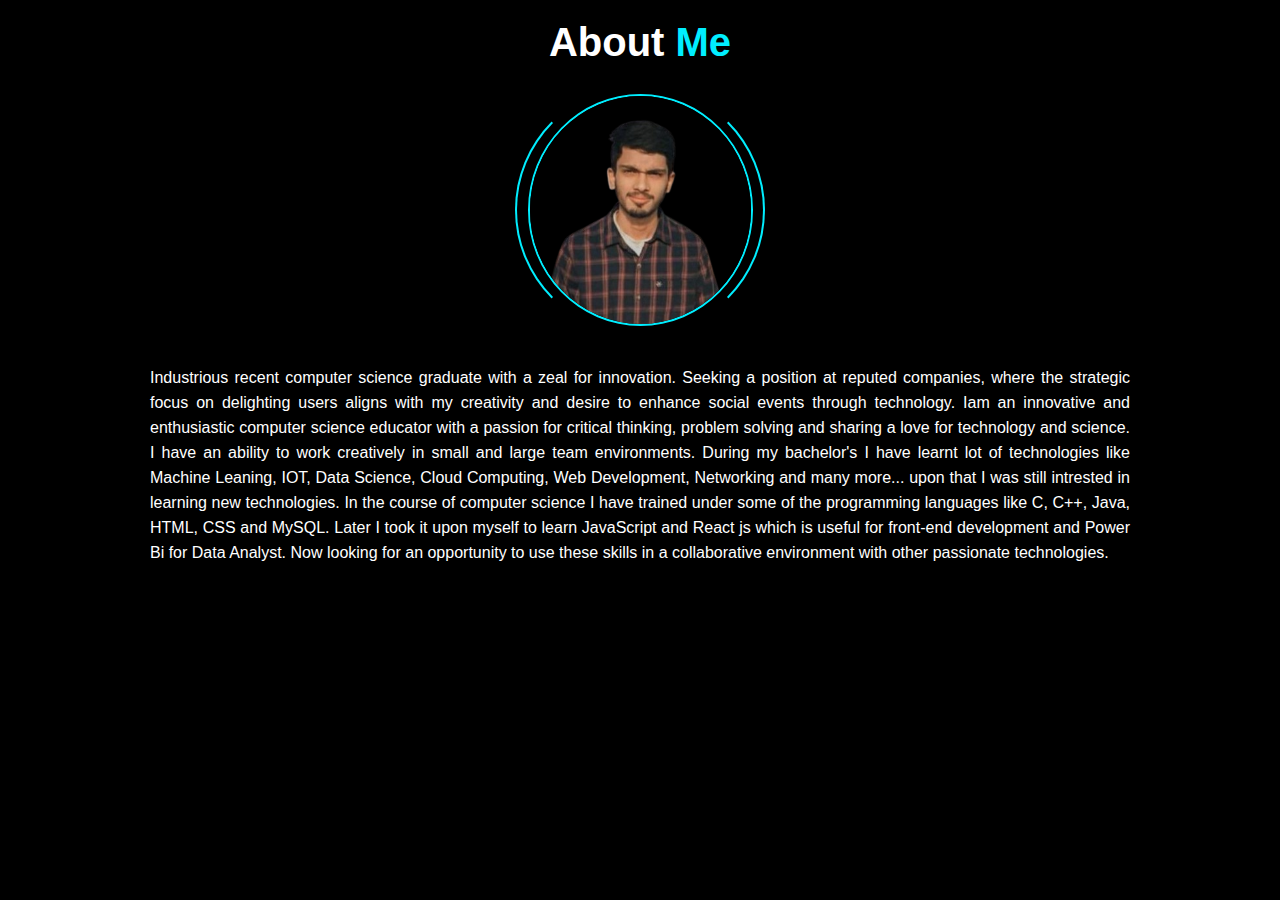
<file: about.html>
<!DOCTYPE html>
<html lang="en">
  <head>
    <meta charset="UTF-8" />
    <meta name="viewport" content="width=device-width, initial-scale=1.0" />
    <title>About</title>
    <link rel="stylesheet" href="about.css" />
  </head>
  <body>
    <section class="about" id="about">
      <h2 class="heading">
        About <span>Me</span><span class="animate-scroll" style="--i: 1"></span>
      </h2>
      <div class="about-img">
        <img src="jagadeesh.portfolio.png" alt="" />
        <span class="circle-spin"></span>
      </div>
      <div class="about-content">
        <p>
          Industrious recent computer science graduate with a zeal for
          innovation. Seeking a position at reputed companies, where the
          strategic focus on delighting users aligns with my creativity and
          desire to enhance social events through technology. Iam an innovative
          and enthusiastic computer science educator with a passion for critical
          thinking, problem solving and sharing a love for technology and
          science. I have an ability to work creatively in small and large team
          environments. During my bachelor's I have learnt lot of technologies
          like Machine Leaning, IOT, Data Science, Cloud Computing, Web
          Development, Networking and many more... upon that I was still
          intrested in learning new technologies. In the course of computer
          science I have trained under some of the programming languages like C,
          C++, Java, HTML, CSS and MySQL. Later I took it upon myself to learn
          JavaScript and React js which is useful for front-end development and
          Power Bi for Data Analyst. Now looking for an opportunity to use these
          skills in a collaborative environment with other passionate
          technologies.
        </p>
      </div>
    </section>
  </body>
</html>
</file>
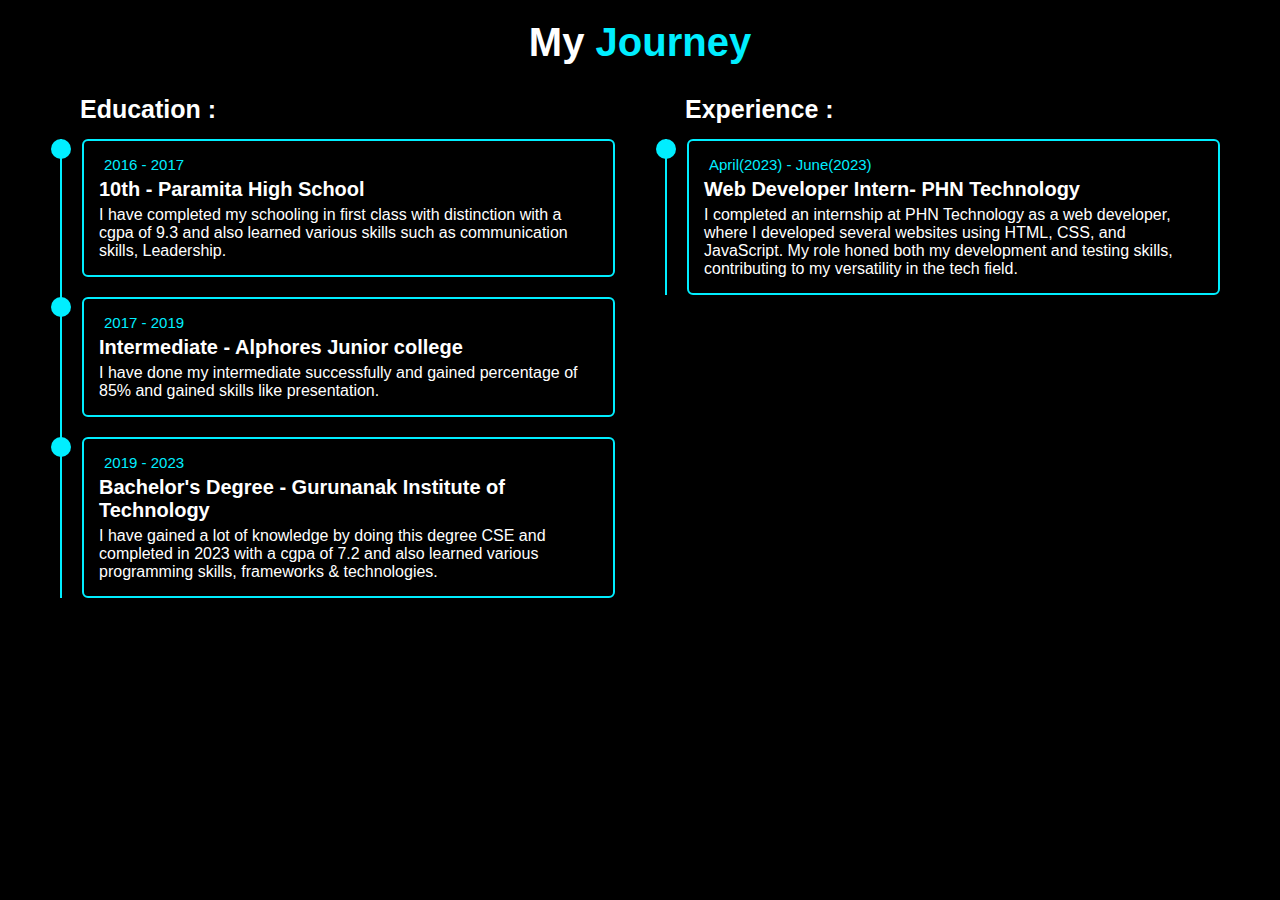
<file: education.html>
<!DOCTYPE html>
<html lang="en">
  <head>
    <meta charset="UTF-8" />
    <meta name="viewport" content="width=device-width, initial-scale=1.0" />
    <title>Education</title>
    <link rel="stylesheet" href="education.css" />
    <link
      rel="stylesheet"
      href="https://unicons.iconscout.com/release/v4.0.8/css/line.css"
    />
  </head>
  <body>
    <section class="education" id="education">
      <h2 class="heading">My<span> Journey</span></h2>
      <div class="education-row">
        <div class="education-column">
          <h3 class="title">Education :</h3>
          <div class="education-box">
            <div class="education-content">
              <div class="content">
                <div class="year">
                  <i class="uil uil-calender"></i> 2016 - 2017
                </div>
                <h3>10th - Paramita High School</h3>
                <p>
                  I have completed my schooling in first class with distinction
                  with a cgpa of 9.3 and also learned various skills such as
                  communication skills, Leadership.
                </p>
              </div>
            </div>
            <div class="education-content">
              <div class="content">
                <div class="year">
                  <i class="uil uil-calender"></i> 2017 - 2019
                </div>
                <h3>Intermediate - Alphores Junior college</h3>
                <p>
                  I have done my intermediate successfully and gained percentage
                  of 85% and gained skills like presentation.
                </p>
              </div>
            </div>
            <div class="education-content">
              <div class="content">
                <div class="year">
                  <i class="uil uil-calender"></i> 2019 - 2023
                </div>
                <h3>Bachelor's Degree - Gurunanak Institute of Technology</h3>
                <p>
                  I have gained a lot of knowledge by doing this degree CSE and
                  completed in 2023 with a cgpa of 7.2 and also learned various
                  programming skills, frameworks & technologies.
                </p>
              </div>
            </div>
          </div>
        </div>
        <div class="education-column">
          <h3 class="title">Experience :</h3>
          <div class="education-box">
            <div class="education-content">
              <div class="content">
                <div class="year">
                  <i class="uil uil-calender"></i> April(2023) - June(2023)
                </div>
                <h3>Web Developer Intern- PHN Technology</h3>
                <p>
                  I completed an internship at PHN Technology as a web
                  developer, where I developed several websites using HTML, CSS,
                  and JavaScript. My role honed both my development and testing
                  skills, contributing to my versatility in the tech field.
                </p>
              </div>
            </div>
          </div>
        </div>
      </div>
    </section>
  </body>
</html>
</file>
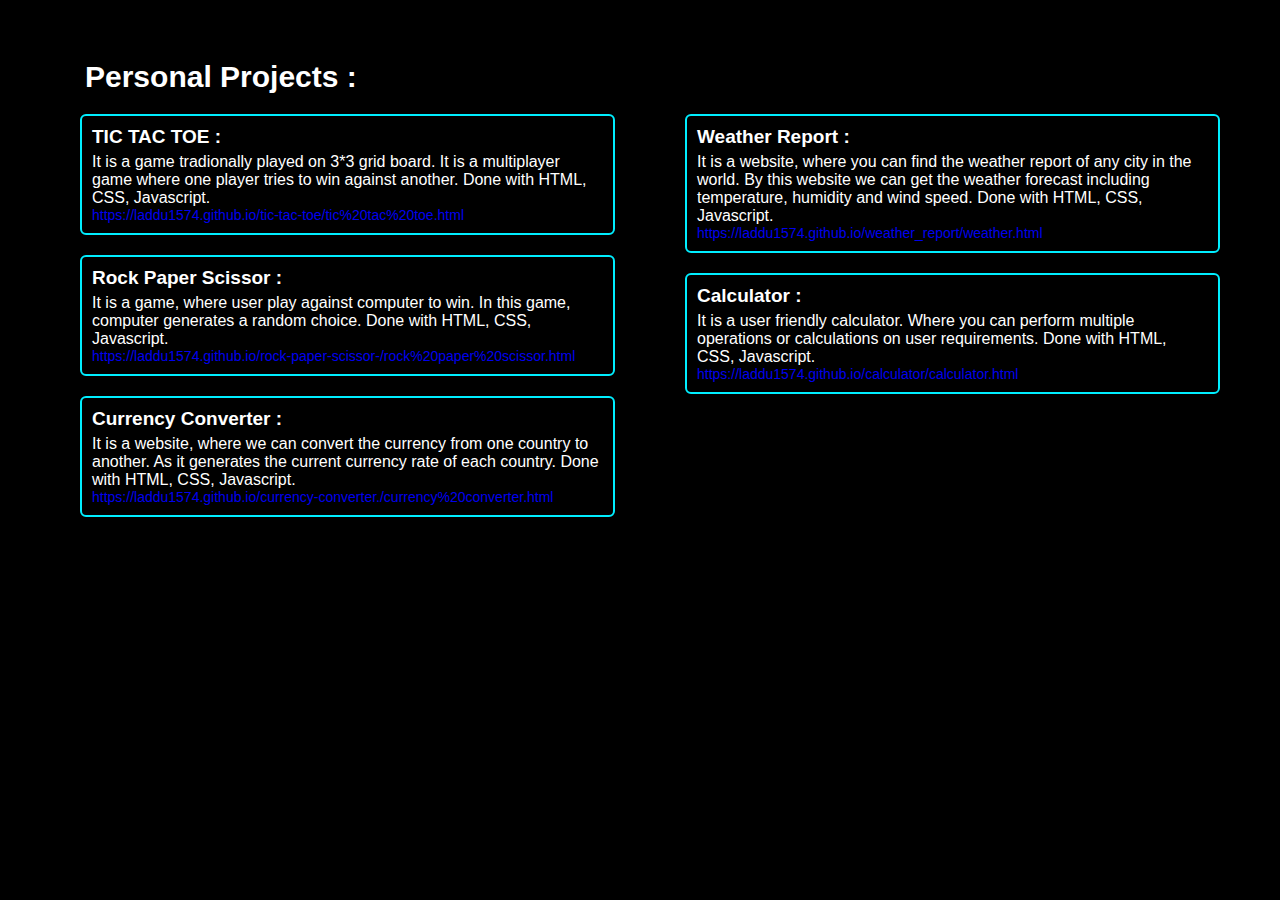
<file: personal projects.html>
<!DOCTYPE html>
<html lang="en">
  <head>
    <meta charset="UTF-8" />
    <meta name="viewport" content="width=device-width, initial-scale=1.0" />
    <title>Certificates</title>
    <link rel="stylesheet" href="personal projects.css" />
  </head>
  <body>
    <h3 class="heading">Personal Projects :</h3>
    <section class="projects">
      <div class="projects-row">
        <div class="projects-column">
          <div class="projects-box">
            <div class="projects-content">
              <div class="content">
                <h3>TIC TAC TOE :</h3>
                <p>
                  It is a game tradionally played on 3*3 grid board. It is a
                  multiplayer game where one player tries to win against
                  another. Done with HTML, CSS, Javascript.
                </p>
                <a
                  href="https://laddu1574.github.io/tic-tac-toe/tic%20tac%20toe.html"
                  >https://laddu1574.github.io/tic-tac-toe/tic%20tac%20toe.html</a
                >
              </div>
            </div>
            <div class="projects-content">
              <div class="content">
                <h3>Rock Paper Scissor :</h3>
                <p>
                  It is a game, where user play against computer to win. In this
                  game, computer generates a random choice. Done with HTML, CSS,
                  Javascript.
                </p>
                <a
                  href="https://laddu1574.github.io/rock-paper-scissor-/rock%20paper%20scissor.html"
                  >https://laddu1574.github.io/rock-paper-scissor-/rock%20paper%20scissor.html</a
                >
              </div>
            </div>
            <div class="projects-content">
              <div class="content">
                <h3>Currency Converter :</h3>
                <p>
                  It is a website, where we can convert the currency from one
                  country to another. As it generates the current currency rate
                  of each country. Done with HTML, CSS, Javascript.
                </p>
                <a
                  href="https://laddu1574.github.io/currency-converter./currency%20converter.html"
                  >https://laddu1574.github.io/currency-converter./currency%20converter.html</a
                >
              </div>
            </div>
          </div>
        </div>
        <div class="projects-column">
          <div class="projects-box">
            <div class="projects-content">
              <div class="sub">
                <div class="content">
                  <h3>Weather Report :</h3>
                  <p>
                    It is a website, where you can find the weather report of
                    any city in the world. By this website we can get the
                    weather forecast including temperature, humidity and wind
                    speed. Done with HTML, CSS, Javascript.
                  </p>
                  <a
                    href="https://laddu1574.github.io/weather_report/weather.html"
                    >https://laddu1574.github.io/weather_report/weather.html</a
                  >
                </div>
              </div>
            </div>
            <div class="projects-content">
              <div class="sub">
                <div class="content">
                  <h3>Calculator :</h3>
                  <p>
                    It is a user friendly calculator. Where you can perform
                    multiple operations or calculations on user requirements.
                    Done with HTML, CSS, Javascript.
                  </p>
                  <a
                    href="https://laddu1574.github.io/calculator/calculator.html"
                    >https://laddu1574.github.io/calculator/calculator.html</a
                  >
                </div>
              </div>
            </div>
          </div>
        </div>
      </div>
    </section>
  </body>
</html>
</file>
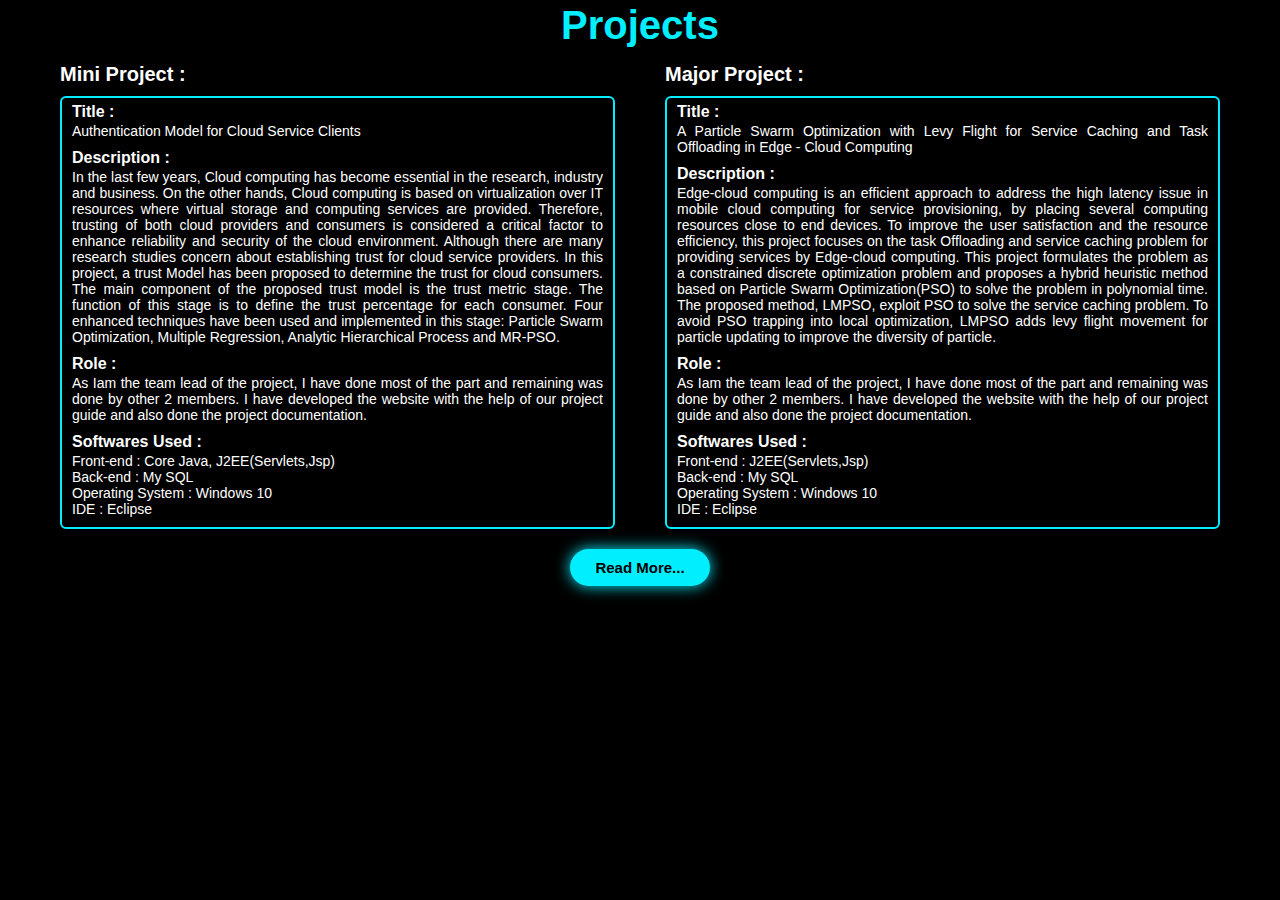
<file: Projects.html>
<!DOCTYPE html>
<html lang="en">
  <head>
    <meta charset="UTF-8" />
    <meta name="viewport" content="width=device-width, initial-scale=1.0" />
    <title>Projects</title>
    <link rel="stylesheet" href="projects.css" />
  </head>
  <body>
    <section class="projects">
      <h3 class="heading">Projects</h3>
      <div class="projects-row">
        <div class="projects-column">
          <h4 class="mini-heading">Mini Project :</h4>
          <div class="projects-box">
            <h4 class="title">Title :</h4>
            <p class="title-para">
              Authentication Model for Cloud Service Clients
            </p>
            <h4 class="description">Description :</h4>
            <p class="desc-para">
              In the last few years, Cloud computing has become essential in the
              research, industry and business. On the other hands, Cloud
              computing is based on virtualization over IT resources where
              virtual storage and computing services are provided. Therefore,
              trusting of both cloud providers and consumers is considered a
              critical factor to enhance reliability and security of the cloud
              environment. Although there are many research studies concern
              about establishing trust for cloud service providers. In this
              project, a trust Model has been proposed to determine the trust
              for cloud consumers. The main component of the proposed trust
              model is the trust metric stage. The function of this stage is to
              define the trust percentage for each consumer. Four enhanced
              techniques have been used and implemented in this stage: Particle
              Swarm Optimization, Multiple Regression, Analytic Hierarchical
              Process and MR-PSO.
            </p>
            <h4 class="role">Role :</h4>
            <p class="role-para">
              As Iam the team lead of the project, I have done most of the part
              and remaining was done by other 2 members. I have developed the
              website with the help of our project guide and also done the
              project documentation.
            </p>
            <h4 class="software">Softwares Used :</h4>
            <p class="soft-para">
              Front-end : Core Java, J2EE(Servlets,Jsp)<br />
              Back-end : My SQL <br />
              Operating System : Windows 10 <br />
              IDE : Eclipse
            </p>
          </div>
        </div>
        <div class="projects-column">
          <h4 class="mini-heading">Major Project :</h4>
          <div class="projects-box">
            <h4 class="title">Title :</h4>
            <p class="title-para">
              A Particle Swarm Optimization with Levy Flight for Service Caching
              and Task Offloading in Edge - Cloud Computing
            </p>
            <h4 class="description">Description :</h4>
            <p class="desc-para">
              Edge-cloud computing is an efficient approach to address the high
              latency issue in mobile cloud computing for service provisioning,
              by placing several computing resources close to end devices. To
              improve the user satisfaction and the resource efficiency, this
              project focuses on the task Offloading and service caching problem
              for providing services by Edge-cloud computing. This project
              formulates the problem as a constrained discrete optimization
              problem and proposes a hybrid heuristic method based on Particle
              Swarm Optimization(PSO) to solve the problem in polynomial time.
              The proposed method, LMPSO, exploit PSO to solve the service
              caching problem. To avoid PSO trapping into local optimization,
              LMPSO adds levy flight movement for particle updating to improve
              the diversity of particle.
            </p>
            <h4 class="role">Role :</h4>
            <p class="role-para">
              As Iam the team lead of the project, I have done most of the part
              and remaining was done by other 2 members. I have developed the
              website with the help of our project guide and also done the
              project documentation.
            </p>
            <h4 class="software">Softwares Used :</h4>
            <p class="soft-para">
              Front-end : J2EE(Servlets,Jsp)<br />
              Back-end : My SQL <br />
              Operating System : Windows 10 <br />
              IDE : Eclipse
            </p>
          </div>
        </div>
      </div>
      <div class="project">
        <a href="personal projects.html"><button>Read More...</button></a>
      </div>
    </section>
  </body>
</html>
</file>
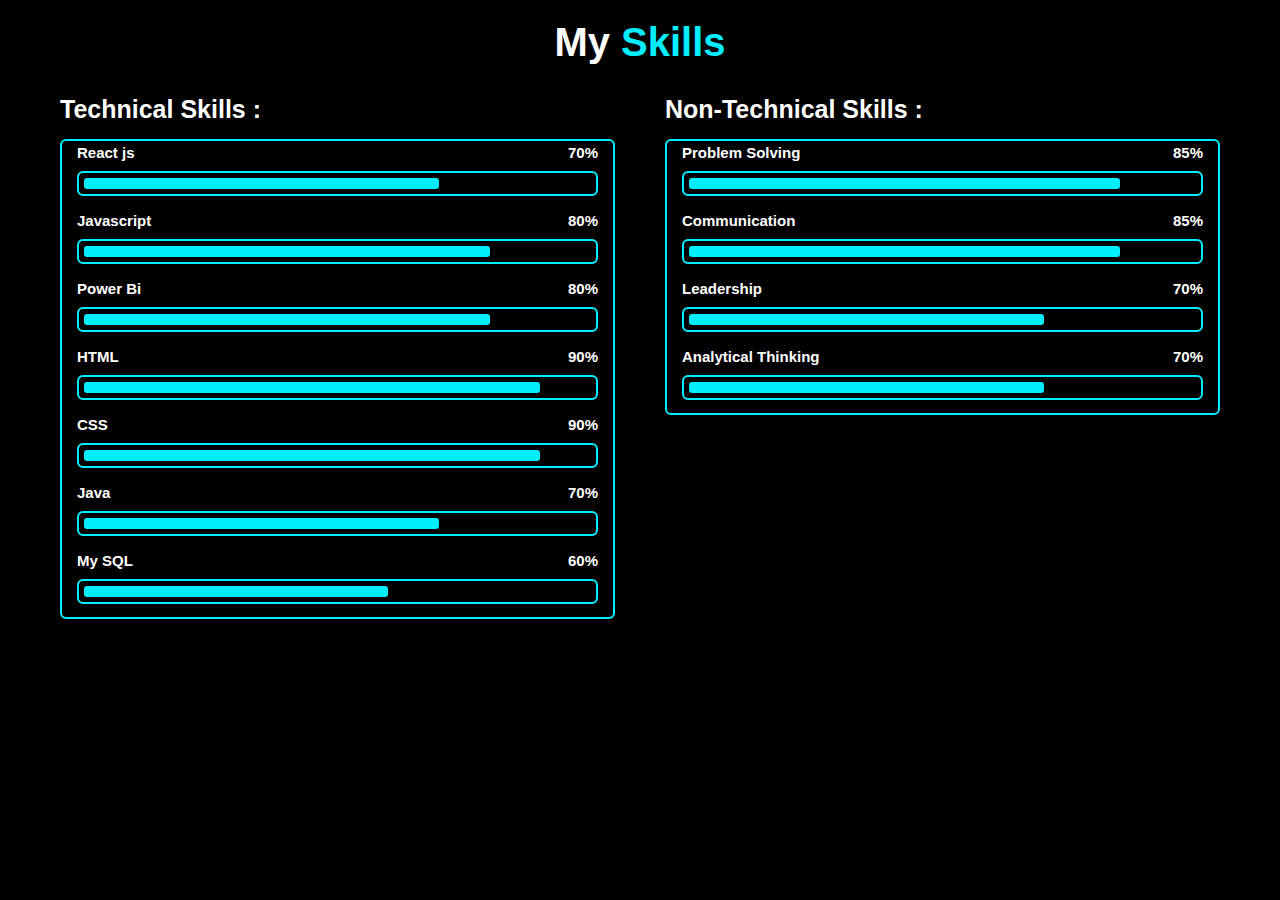
<file: skills.html>
<!DOCTYPE html>
<html lang="en">
<head>
    <meta charset="UTF-8">
    <meta name="viewport" content="width=device-width, initial-scale=1.0">
    <title>Skills</title>
    <link rel="stylesheet" href="skills.css"/>
</head>
<body>
    <section class="skills" id="skills">
        <h2 class="heading">My <span>Skills</span></h2>
        <div class="skills-row">
            <div class="skills-column">
                <h3 class="title">Technical Skills :</h3>
                <div class="skills-box">
                    <div class="skills-content">
                        <div class="progress">
                            <h3>React js <span>70%</span></h3>
                            <div class="bar"><span></span></div>
                        </div>
                        <div class="progress">
                            <h3>Javascript <span>80%</h3>
                            <div class="bar"><span></span></div>
                        </div>
                         <div class="progress">
                            <h3>Power Bi <span>80%</span></h3>
                            <div class="bar"><span></span></div>
                        </div>
                        <div class="progress">
                            <h3>HTML <span>90%</span></h3>
                            <div class="bar"><span></span></div>
                        </div>
                        <div class="progress">
                            <h3>CSS <span>90%</span></h3>
                            <div class="bar"><span></span></div>
                        </div>
                        <div class="progress">
                            <h3>Java <span>70%</span></h3>
                            <div class="bar"><span></span></div>
                        </div>
                        <div class="progress">
                            <h3>My SQL <span>60%</span></h3>
                            <div class="bar"><span></span></div>
                        </div>
                    </div>
                </div>
            </div>
            <div class="skills-column">
                <h3 class="title">Non-Technical Skills :</h3>
                <div class="skills-box">
                    <div class="skills-content">
                        <div class="progress">
                            <h3>Problem Solving <span>85%</span></h3>
                            <div class="bar"><span></span></div>
                        </div>
                        <div class="progress">
                            <h3>Communication <span>85%</span></h3>
                            <div class="bar"><span></span></div>
                        </div>
                        <div class="progress">
                            <h3>Leadership <span>70%</span></h3>
                            <div class="bar"><span></span></div>
                        </div>
                        <div class="progress">
                            <h3>Analytical Thinking <span>70%</span></h3>
                            <div class="bar"><span></span></div>
                        </div>
                    </div>
                </div>
            </div>
        </div>
    </section>
</body>
</html>
</file>
<file: about.css>
* {
  margin: 0;
  padding: 0;
  box-sizing: border-box;
  text-decoration: none;
  border: none;
  outline: none;
  scroll-behavior: smooth;
  font-family: "Segoe UI", Tahoma, Geneva, Verdana, sans-serif;
}
html {
  font-size: 62.5%;
  overflow-x: hidden;
}
body {
  background-color: black;
  color: white;
}
.about {
  display: flex;
  justify-content: center;
  align-items: center;
  flex-direction: column;
  gap: 2rem;
  padding-bottom: 1rem;
}
.about .heading {
  position: relative;
  font-size: 40px;
  margin-top: 2rem;
}
.heading span {
  color: #0ef;
}
.about-img {
  position: relative;
  width: 25rem;
  height: 25rem;
  border-radius: 50%;
  display: flex;
  justify-content: center;
  align-items: center;
}
.about-img img {
  width: 90%;
  border-radius: 50%;
  border: 0.2rem solid #0ef;
}
.about-img .circle-spin {
  position: absolute;
  top: 50%;
  left: 50%;
  transform: translate(-50%, -50%) rotate(0);
  width: 100%;
  height: 100%;
  border-radius: 50%;
  border-top: 0.2rem solid black;
  border-bottom: 0.2rem solid black;
  border-left: 0.2rem solid #0ef;
  border-right: 0.2rem solid #0ef;
  animation: aboutSpinner 8s linear infinite;
}
.about-content {
  text-align: center;
}
.about-content p {
  font-size: 1.6rem;
  margin: 1rem 0 2rem;
  padding-left: 15rem;
  padding-right: 15rem;
  text-align: justify;
  line-height: 25px;
}
.animate-scroll {
  transition: 1s ease;
  transition-delay: calc(0.3s / var(--i));
}
.about .animate-scroll {
  transition-delay: calc(0.3s * var(--i));
  width: 0;
}
@keyframes aboutSpinner {
  100% {
    transform: translate(-50%, -50%) rotate(360deg);
  }
}
@media screen and (max-width: 600px) {
  .about-content p {
    padding-left: 0;
    padding-right: 0;
    margin-left: 3rem;
    margin-right: 3rem;
  }
  button {
    margin-top: 2rem;
  }
}
</file>
<file: education.css>
* {
  margin: 0;
  padding: 0;
  box-sizing: border-box;
  text-decoration: none;
  border: none;
  outline: none;
  scroll-behavior: smooth;
  font-family: "Segoe UI", Tahoma, Geneva, Verdana, sans-serif;
}
html {
  font-size: 62.5%;
  overflow-x: hidden;
}
body {
  background-color: black;
  color: white;
}
.education {
  display: flex;
  justify-content: center;
  align-items: center;
  flex-direction: column;
  min-height: auto;
  padding-bottom: 2rem;
  margin-left: 6rem;
  margin-right: 6rem;
}
.education .heading {
  color: white;
  font-size: 40px;
  margin-top: 2rem;
  margin-bottom: 3rem;
}
.heading span {
  color: #0ef;
}
.education .education-row {
  display: flex;
  flex-wrap: wrap;
  gap: 5rem;
}
.education-row .education-column {
  flex: 1 1 40rem;
}
.education-column .title {
  font-size: 2.5rem;
  margin: 0 0 1.5rem 2rem;
}
.education-column .education-box {
  border-left: 0.2rem solid #0ef;
}
.education-box .education-content {
  position: relative;
  padding-left: 2rem;
}
.education-box .education-content::before {
  content: "";
  position: absolute;
  top: 0;
  left: -1.1rem;
  width: 2rem;
  height: 2rem;
  background-color: #0ef;
  border-radius: 50%;
}
.education-content .content {
  position: relative;
  padding: 1.5rem;
  border: 0.2rem solid #0ef;
  border-radius: 0.6rem;
  margin-bottom: 2rem;
  overflow: hidden;
}
.education-content .content::before {
  content: "";
  position: absolute;
  top: 0;
  left: 0;
  width: 0;
  height: 100%;
  background-color: #112e42;
  z-index: -1;
  transition: 0.5s;
}
.education-content .content:hover::before {
  width: 100%;
}
.education-content .content .year {
  font-size: 1.5rem;
  color: #0ef;
  padding-bottom: 0.5rem;
}
.education-content .content .year i {
  padding-right: 0.5rem;
}
.education-content .content h3 {
  font-size: 2rem;
}
.education-content .content p {
  font-size: 1.6rem;
  padding-top: 0.5rem;
}
@media screen and (max-width: 600px) {
  .education-column {
    margin-left: -2rem;
    margin-right: -2rem;
  }
}
</file>
<file: personal projects.css>
* {
  margin: 0;
  padding: 0;
  box-sizing: border-box;
  text-decoration: none;
  border: none;
  outline: none;
  scroll-behavior: smooth;
  font-family: "Segoe UI", Tahoma, Geneva, Verdana, sans-serif;
}
html {
  font-size: 62.5%;
  overflow-x: hidden;
}
body {
  background-color: black;
  color: white;
}
.projects {
  display: flex;
  justify-content: center;
  align-items: center;
  flex-direction: column;
  min-height: auto;
  padding-bottom: 0.8rem;
  margin-left: 6rem;
  margin-right: 6rem;
}
.heading {
  color: white;
  font-size: 30px;
  margin-top: 60px;
  margin-bottom: 20px;
  margin-left: 85px;
}
.projects .projects-row {
  display: flex;
  flex-wrap: wrap;
  gap: 5rem;
}
.projects-row .projects-column {
  flex: 1 1 40rem;
}
.projects-box .projects-content {
  position: relative;
  padding-left: 2rem;
}
.projects-content .content {
  position: relative;
  padding: 1rem;
  border: 0.2rem solid #0ef;
  border-radius: 0.6rem;
  margin-bottom: 2rem;
  overflow: hidden;
}
.projects-content .content h3 {
  font-size: 1.9rem;
}
.projects-content .content p {
  font-size: 16px;
  padding-top: 0.5rem;
}
a {
  font-size: 1.4rem;
}
@media screen and (max-width: 600px) {
  .sub {
    margin-top: -5rem;
    margin-bottom: 70px;
  }
  .content p,
  a {
    font-size: 1.1rem;
  }
  .certificates-content {
    margin-right: 2rem;
  }
  .heading {
    margin-left: 25px;
  }
  .content {
    margin-right: 20px;
  }
}
</file>
<file: projects.css>
* {
  margin: 0;
  padding: 0;
  box-sizing: border-box;
  text-decoration: none;
  border: none;
  outline: none;
  scroll-behavior: smooth;
  font-family: "Segoe UI", Tahoma, Geneva, Verdana, sans-serif;
}
html {
  font-size: 62.5%;
  overflow-x: hidden;
}
body {
  background-color: black;
  color: white;
}
.projects {
  min-height: auto;
  padding-left: 6rem;
  padding-right: 6rem;
}
.projects .heading {
  font-size: 40px;
  text-align: center;
  margin-top: 0.3rem;
  margin-bottom: 1.5rem;
  color: #0ef;
}
.projects .projects-row {
  display: flex;
  flex-wrap: wrap;
  gap: 5rem;
}
.projects-row .projects-column {
  flex: 1 1 40rem;
}
.mini-heading {
  font-size: 20px;
  margin-bottom: 1rem;
}
.title,
.description,
.role,
.software {
  font-size: 16px;
  margin-top: 1rem;
  margin-bottom: 0.2rem;
}
.title {
  margin-top: -0.5rem;
}
.title-para,
.desc-para,
.role-para,
.soft-para {
  font-size: 14px;
  text-align: justify;
}
.projects-box {
  position: relative;
  padding: 1rem;
  border: 0.2rem solid #0ef;
  border-radius: 0.6rem;
  margin-bottom: 2rem;
  overflow: hidden;
}
.projects-box::before {
  content: "";
  position: absolute;
  top: 0;
  left: 0;
  width: 0;
  height: 100%;
  background-color: #112e42;
  z-index: -1;
  transition: 0.5s;
}
.projects-box:hover::before {
  width: 100%;
}
.project {
  display: flex;
  justify-content: center;
  align-items: center;
}
button {
  font-size: 15px;
  background-color: #0ef;
  color: black;
  padding: 10px 25px;
  border: none;
  border-radius: 35px;
  cursor: pointer;
  font-weight: 600;
  transition: 0.3s;
  box-shadow: 0 0 15px #0ef;
  margin-bottom: 20px;
}
@media screen and (max-width: 600px) {
  .projects-column {
    margin-left: -3rem;
    margin-right: -3rem;
  }
}
</file>
<file: skills.css>
* {
  margin: 0;
  padding: 0;
  box-sizing: border-box;
  text-decoration: none;
  border: none;
  outline: none;
  scroll-behavior: smooth;
  font-family: "Segoe UI", Tahoma, Geneva, Verdana, sans-serif;
}
html {
  font-size: 62.5%;
  overflow-x: hidden;
}
body {
  background-color: black;
  color: white;
}
.skills {
  min-height: auto;
  padding-bottom: 0.5rem;
  padding-left: 6rem;
  padding-right: 6rem;
}
.skills .heading {
  font-size: 40px;
  text-align: center;
  margin-top: 2rem;
  margin-bottom: 3rem;
}
.skills .heading span {
  color: #0ef;
}
.skills .skills-row {
  display: flex;
  flex-wrap: wrap;
  gap: 5rem;
}
.skills-row .skills-column {
  flex: 1 1 40rem;
}
.skills-column .title {
  font-size: 2.5rem;
  margin: 0 0 1.5rem;
}
.skills-box .skills-content {
  position: relative;
  border: 0.2rem solid #0ef;
  border-radius: 0.6rem;
  padding: 0 1.5rem;
}
.skills-content .progress {
  padding: 0.3rem 0;
}
.skills-content .progress h3 {
  font-size: 1.5rem;
  display: flex;
  justify-content: space-between;
}
.skills-content .progress .bar {
  height: 2.5rem;
  border-radius: 0.6rem;
  border: 0.2rem solid #0ef;
  padding: 0.5rem;
  margin: 1rem 0;
}
.skills-content .progress .bar span {
  display: block;
  height: 100%;
  border-radius: 0.3rem;
  background-color: #0ef;
}
.skills-column:nth-child(1) .skills-content .progress:nth-child(1) .bar span {
  width: 70%;
}
.skills-column:nth-child(1) .skills-content .progress:nth-child(2) .bar span {
  width: 80%;
}
.skills-column:nth-child(1) .skills-content .progress:nth-child(3) .bar span {
  width: 80%;
}
.skills-column:nth-child(1) .skills-content .progress:nth-child(4) .bar span {
  width: 90%;
}
.skills-column:nth-child(1) .skills-content .progress:nth-child(5) .bar span {
  width: 90%;
}
.skills-column:nth-child(1) .skills-content .progress:nth-child(6) .bar span {
  width: 70%;
}
.skills-column:nth-child(1) .skills-content .progress:nth-child(7) .bar span {
  width: 60%;
}
.skills-column:nth-child(2) .skills-content .progress:nth-child(1) .bar span {
  width: 85%;
}
.skills-column:nth-child(2) .skills-content .progress:nth-child(2) .bar span {
  width: 85%;
}
.skills-column:nth-child(2) .skills-content .progress:nth-child(3) .bar span {
  width: 70%;
}
.skills-column:nth-child(2) .skills-content .progress:nth-child(4) .bar span {
  width: 70%;
}
@media screen and (max-width: 600px) {
  .skills-column {
    margin-left: -2rem;
    margin-right: -2rem;
  }
  .skills-row {
    padding-bottom: 3rem;
  }
}
</file>
